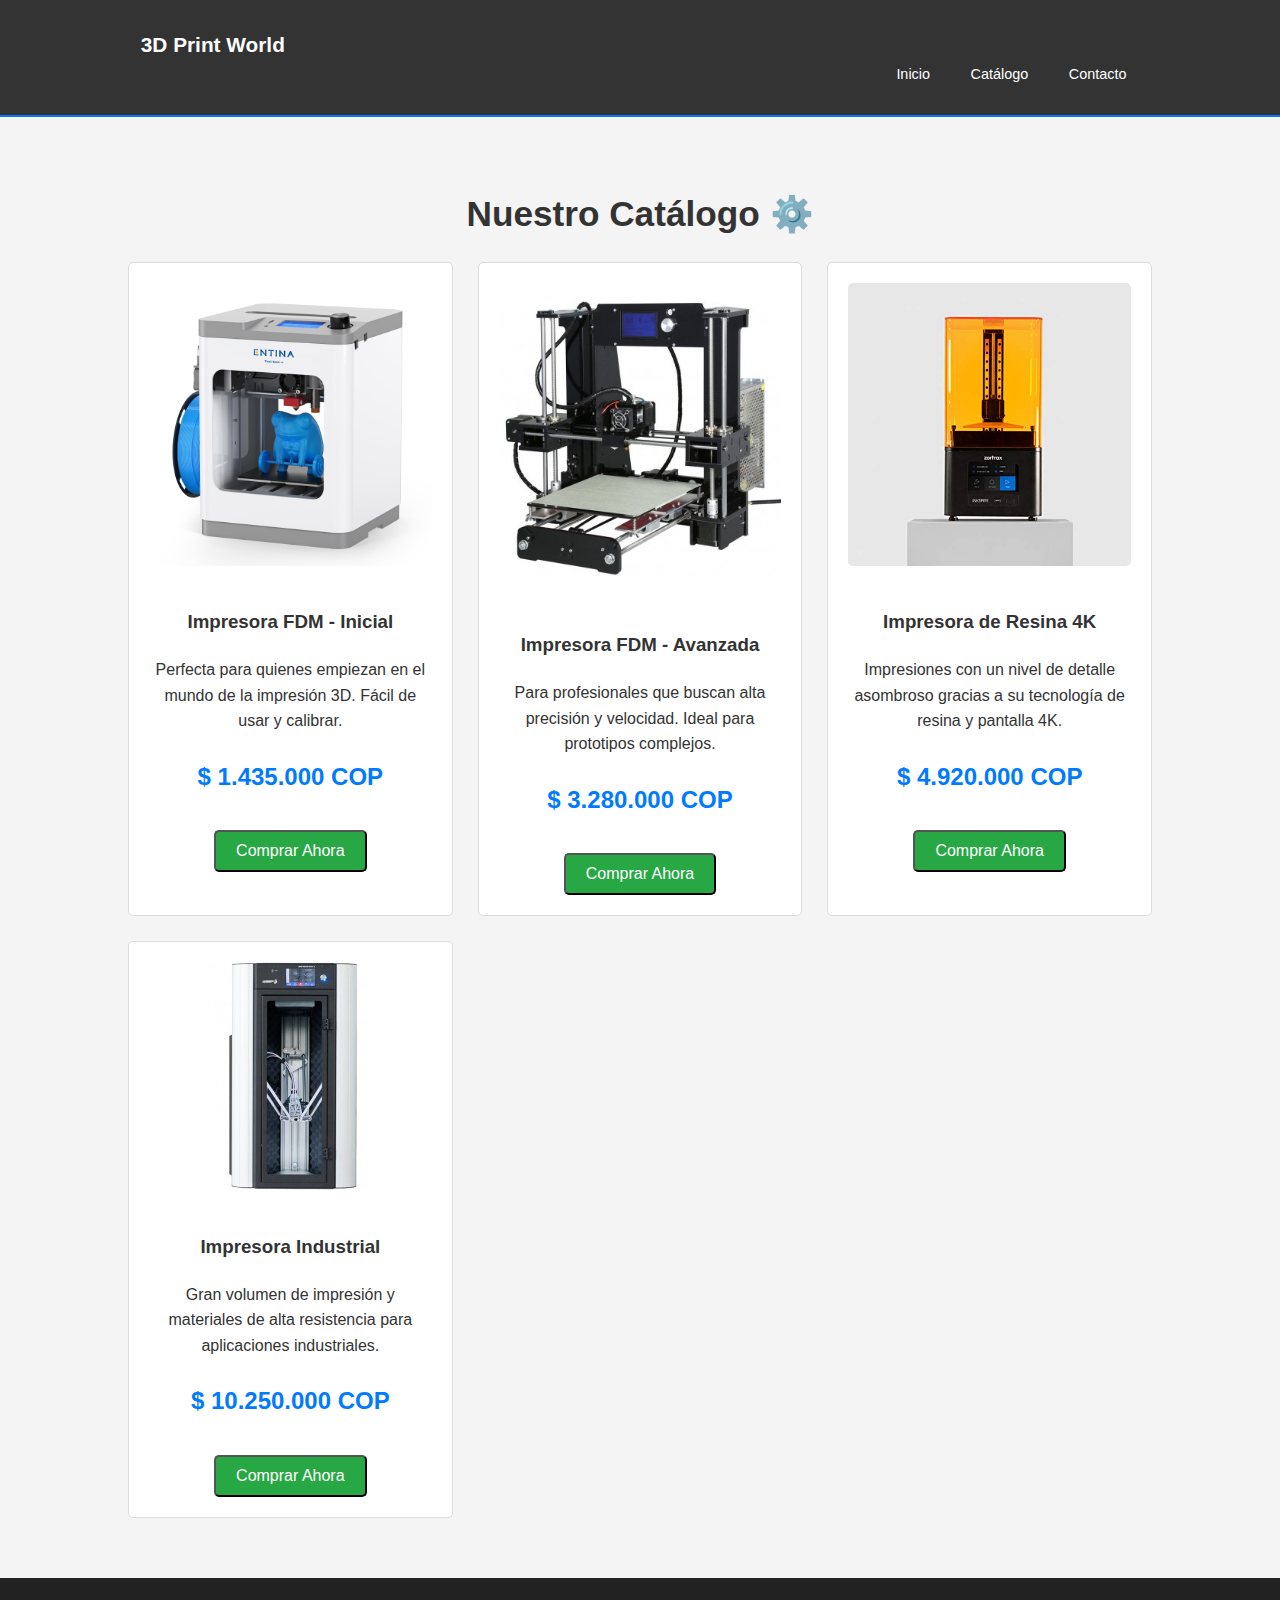
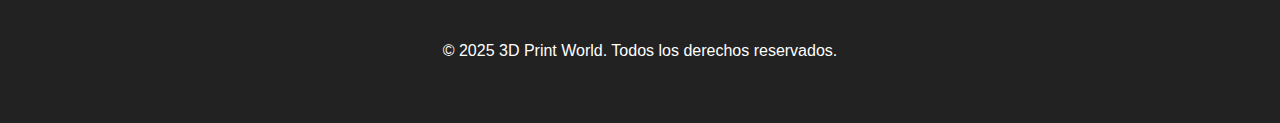
<file: PAGES/catalogo.html>
<!DOCTYPE html>
<html lang="es">
<head>
    <meta charset="UTF-8">
    <meta name="viewport" content="width=device-width, initial-scale=1.0">
    <title>Catálogo - 3D Print World</title>
    <link rel="stylesheet" href="../CSS/styles.css">
</head>
<body>

    <header>
        <div class="container">
            <h1 class="logo">3D Print World</h1>
            <nav>
                <ul>
                    <li><a href="../index.html">Inicio</a></li>
                    <li><a href="catalogo.html">Catálogo</a></li>
                    <li><a href="contacto.html">Contacto</a></li>
                </ul>
            </nav>
        </div>
    </header>

    <main>
        <section id="catalogo-productos" class="container">
            <h2>Nuestro Catálogo ⚙️</h2>
            <div class="modelos-grid">
                
                <div class="modelo-card">
                    <img src="../img/principiante.jpg" alt="Impresora 3D para principiantes">
                    <h3>Impresora FDM - Inicial</h3>
                    <p>Perfecta para quienes empiezan en el mundo de la impresión 3D. Fácil de usar y calibrar.</p>
                    <p class="precio">$ 1.435.000 COP</p>
                    <button class="btn-comprar">Comprar Ahora</button>
                </div>
                
                <div class="modelo-card">
                    <img src="../img/avanzado.jpg" alt="Impresora 3D avanzada">
                    <h3>Impresora FDM - Avanzada</h3>
                    <p>Para profesionales que buscan alta precisión y velocidad. Ideal para prototipos complejos.</p>
                    <p class="precio">$ 3.280.000 COP</p>
                    <button class="btn-comprar">Comprar Ahora</button>
                </div>
                
                <div class="modelo-card">
                    <img src="../img/resina.jpg" alt="Impresora 3D de resina">
                    <h3>Impresora de Resina 4K</h3>
                    <p>Impresiones con un nivel de detalle asombroso gracias a su tecnología de resina y pantalla 4K.</p>
                    <p class="precio">$ 4.920.000 COP</p>
                    <button class="btn-comprar">Comprar Ahora</button>
                </div>

                <div class="modelo-card">
                    <img src="../img/industrial.jpg" alt="Impresora 3D industrial">
                    <h3>Impresora Industrial</h3>
                    <p>Gran volumen de impresión y materiales de alta resistencia para aplicaciones industriales.</p>
                    <p class="precio">$ 10.250.000 COP</p>
                    <button class="btn-comprar">Comprar Ahora</button>
                </div>
            </div>
        </section>
    </main>

    <footer>
        <div class="container">
            <p>&copy; 2025 3D Print World. Todos los derechos reservados.</p>
        </div>
    </footer>

</body>
</html>
</file>
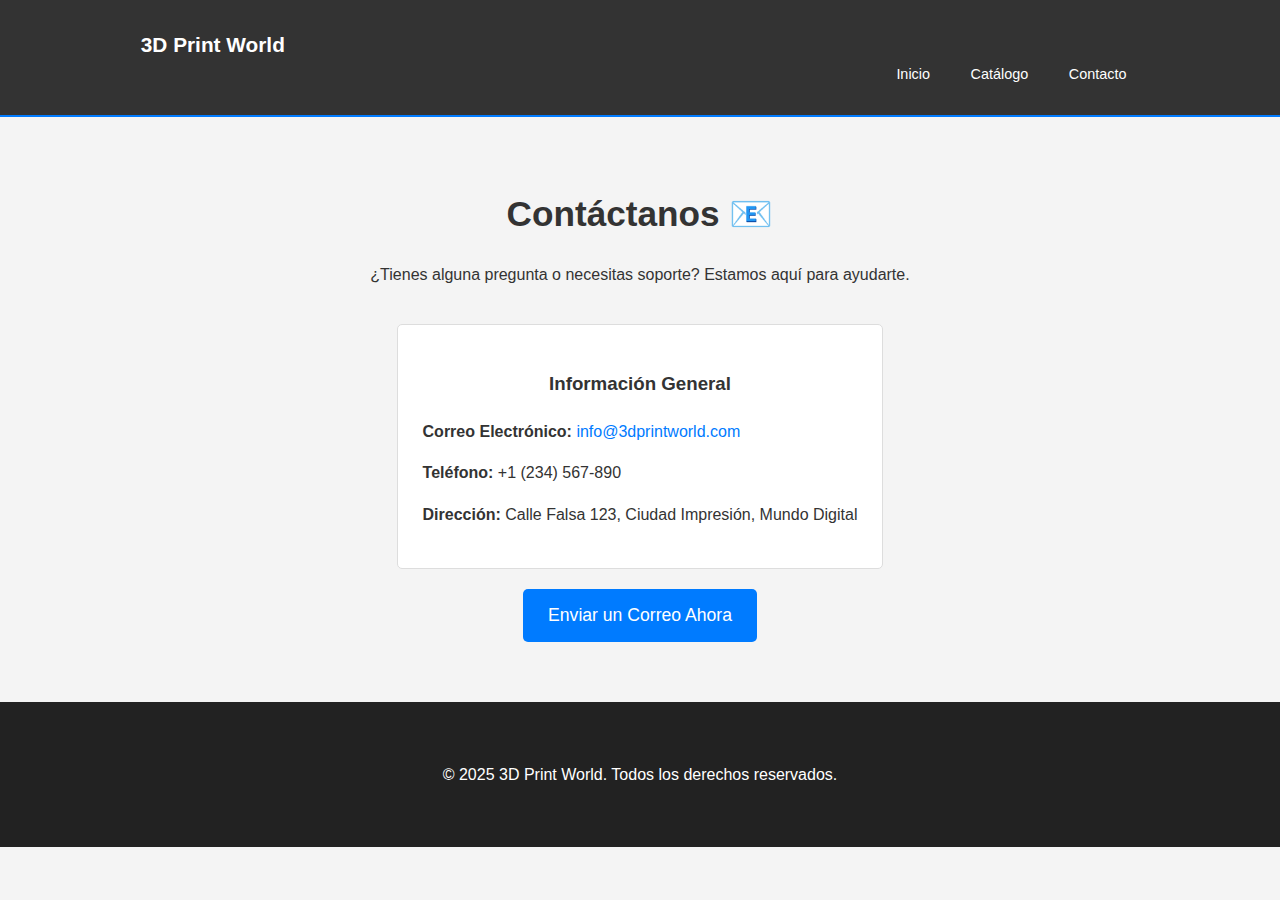
<file: PAGES/contacto.html>
<!DOCTYPE html>
<html lang="es">
<head>
    <meta charset="UTF-8">
    <meta name="viewport" content="width=device-width, initial-scale=1.0">
    <title>Contacto - 3D Print World</title>
    <link rel="stylesheet" href="../CSS/styles.css">
</head>
<body>

    <header>
        <div class="container">
            <h1 class="logo">3D Print World</h1>
            <nav>
                <ul>
                    <li><a href="../index.html">Inicio</a></li>
                    <li><a href="catalogo.html">Catálogo</a></li>
                    <li><a href="contacto.html">Contacto</a></li>
                </ul>
            </nav>
        </div>
    </header>

    <main>
        <section id="contacto-info" class="container">
            <h2>Contáctanos 📧</h2>
            <p>¿Tienes alguna pregunta o necesitas soporte? Estamos aquí para ayudarte.</p>
            
            <div class="info-box">
                <h3>Información General</h3>
                <p><strong>Correo Electrónico:</strong> <a href="mailto:info@3dprintworld.com">info@3dprintworld.com</a></p>
                <p><strong>Teléfono:</strong> +1 (234) 567-890</p>
                <p><strong>Dirección:</strong> Calle Falsa 123, Ciudad Impresión, Mundo Digital</p>
            </div>
            
            <div class="btn-container">
                <a href="mailto:info@3dprintworld.com" class="btn-principal">Enviar un Correo Ahora</a>
            </div>
        </section>
    </main>

    <footer>
        <div class="container">
            <p>&copy; 2025 3D Print World. Todos los derechos reservados.</p>
        </div>
    </footer>

</body>
</html>
</file>
<file: CSS/styles.css>
/* === ESTILOS GENERALES === */
body {
    font-family: Arial, sans-serif;
    margin: 0;
    background-color: #f4f4f4;
    color: #333;
    line-height: 1.6;
}

.container {
    width: 80%;
    margin: auto;
    padding: 20px 0;
}

main {
    padding: 20px 0;
}

h2, h3 {
    text-align: center;
    margin-bottom: 20px;
    color: #333;
}

h2 {
    font-size: 2.2rem;
}

a {
    color: #007bff;
    text-decoration: none;
}

/* === ENCABEZADO Y NAVEGACIÓN AJUSTADO === */
header {
    background: #333;
    color: #fff;
    padding: 0.5rem 1rem; /* Reduce la altura del encabezado */
    display: flex;
    justify-content: space-between;
    align-items: center;
    border-bottom: #007bff 2px solid; /* Hace el borde inferior más delgado */
}

header .logo {
    font-size: 1.3rem; /* Reduce el tamaño del logo */
    font-weight: bold;
    margin: 0;
}

header nav {
    margin-left: auto; /* Empuja el menú hacia la derecha */
}

header nav ul {
    display: flex;
    justify-content: flex-end; /* Asegura que los botones estén alineados a la derecha */
    gap: 15px; /* Ajusta el espacio entre los elementos del menú */
    margin: 0;
    padding: 0;
    list-style: none;
}

header nav ul li {
    display: inline-block;
}

header nav ul li a {
    color: #fff;
    font-weight: normal; /* Reduce el grosor del texto */
    font-size: 0.9rem; /* Reduce el tamaño del texto */
    text-decoration: none;
    padding: 0.3rem 0.8rem; /* Reduce el margen interno de los enlaces */
}

header nav ul li a:hover {
    text-decoration: underline;
}

/* === PIE DE PÁGINA === */
footer {
    text-align: center;
    padding: 1.5rem 0;
    background: #222;
    color: #fff;
    margin-top: 20px;
}

/* === BOTONES === */
.btn-principal {
    display: inline-block;
    background: #007bff;
    color: #fff;
    padding: 12px 25px;
    text-decoration: none;
    border-radius: 5px;
    margin-top: 20px;
    font-size: 1.1rem;
    border: none;
}

.btn-principal:hover {
    background: #0056b3;
}

.btn-comprar {
    display: inline-block;
    background: #28a745;
    color: #fff;
    padding: 10px 20px;
    border-radius: 5px;
    font-size: 1rem;
    margin-top: 10px;
}

/* === HERO SECTION AJUSTADO === */
.hero {
    background: url('../img/hero.png') no-repeat center center; /* Ruta de la imagen */
    background-size: cover; /* Ajusta la imagen para que cubra todo el área */
    color: #fff; /* Asegura que el texto sea blanco */
    padding: 3rem 0; /* Ajusta la altura del hero */
    display: flex;
    align-items: center; /* Centra verticalmente el contenido */
    justify-content: flex-start; /* Alinea horizontalmente el contenido a la izquierda */
    padding-left: 2rem; /* Agrega espacio desde el borde izquierdo */
}

.hero h2 {
    font-size: 2rem; /* Reduce el tamaño del texto principal */
    margin-bottom: 1rem;
    color: #fff; /* Asegura que el texto principal sea blanco */
    text-align: left; /* Alinea el texto a la izquierda */
}

.hero p {
    font-size: 1rem; /* Ajusta el tamaño del texto secundario */
    margin-bottom: 1.5rem;
    color: #fff; /* Asegura que el texto secundario sea blanco */
    text-align: left; /* Alinea el texto a la izquierda */
}

.hero .btn-principal {
    padding: 10px 20px; /* Ajusta el tamaño del botón */
    font-size: 0.9rem; /* Reduce el tamaño del texto del botón */
    background: #007bff; /* Color del botón */
    color: #fff; /* Asegura que el texto del botón sea blanco */
    border-radius: 5px;
    text-decoration: none;
    text-align: left; /* Alinea el botón a la izquierda */
}

.hero .btn-principal:hover {
    background: #0056b3; /* Color del botón al pasar el cursor */
}

.section-title {
    text-align: center;
    font-size: 2rem;
    margin-bottom: 40px;
    padding-bottom: 10px;
    border-bottom: 2px solid #eee;
    display: inline-block;
    position: relative;
    left: 50%;
    transform: translateX(-50%);
}

.section-title.light {
    color: #fff;
    border-bottom-color: #007bff;
}

.features-grid {
    display: grid;
    grid-template-columns: repeat(auto-fit, minmax(250px, 1fr));
    gap: 30px;
    text-align: center;
}

.feature-item .feature-icon {
    font-size: 3rem;
    line-height: 1;
    margin-bottom: 15px;
}

.feature-item h3 {
    margin-bottom: 10px;
    font-size: 1.3rem;
}

.tecnologias-bg {
    background: #333;
    color: #fff;
    padding: 40px 0;
    margin-top: 40px;
}

.tecnologia-split {
    display: flex;
    gap: 40px;
    justify-content: center;
    flex-wrap: wrap;
}

.tecnologia-info {
    flex: 1;
    min-width: 280px;
    background: #444;
    padding: 25px;
    border-radius: 8px;
    border-left: 5px solid #007bff;
}

.tecnologia-info h3 {
    text-align: left;
    margin-top: 0;
}


/* === PÁGINA DE CATÁLOGO === */
.modelos-grid {
    display: grid;
    grid-template-columns: repeat(auto-fit, minmax(280px, 1fr));
    gap: 25px;
    text-align: center;
}

.modelo-card {
    background: #fff;
    padding: 20px;
    border: 1px solid #ddd;
    border-radius: 5px;
}

.modelo-card img {
    max-width: 100%;
    height: auto;
    border-radius: 5px;
    margin-bottom: 15px;
}

.modelo-card .precio {
    font-size: 1.5rem;
    font-weight: bold;
    color: #007bff;
}


/* === PÁGINA DE CONTACTO === */
#contacto-info {
    text-align: center;
}

.info-box {
    background: #fff;
    border: 1px solid #ddd;
    padding: 25px;
    margin-top: 20px;
    display: inline-block;
    text-align: left;
    border-radius: 5px;
}
</file>
